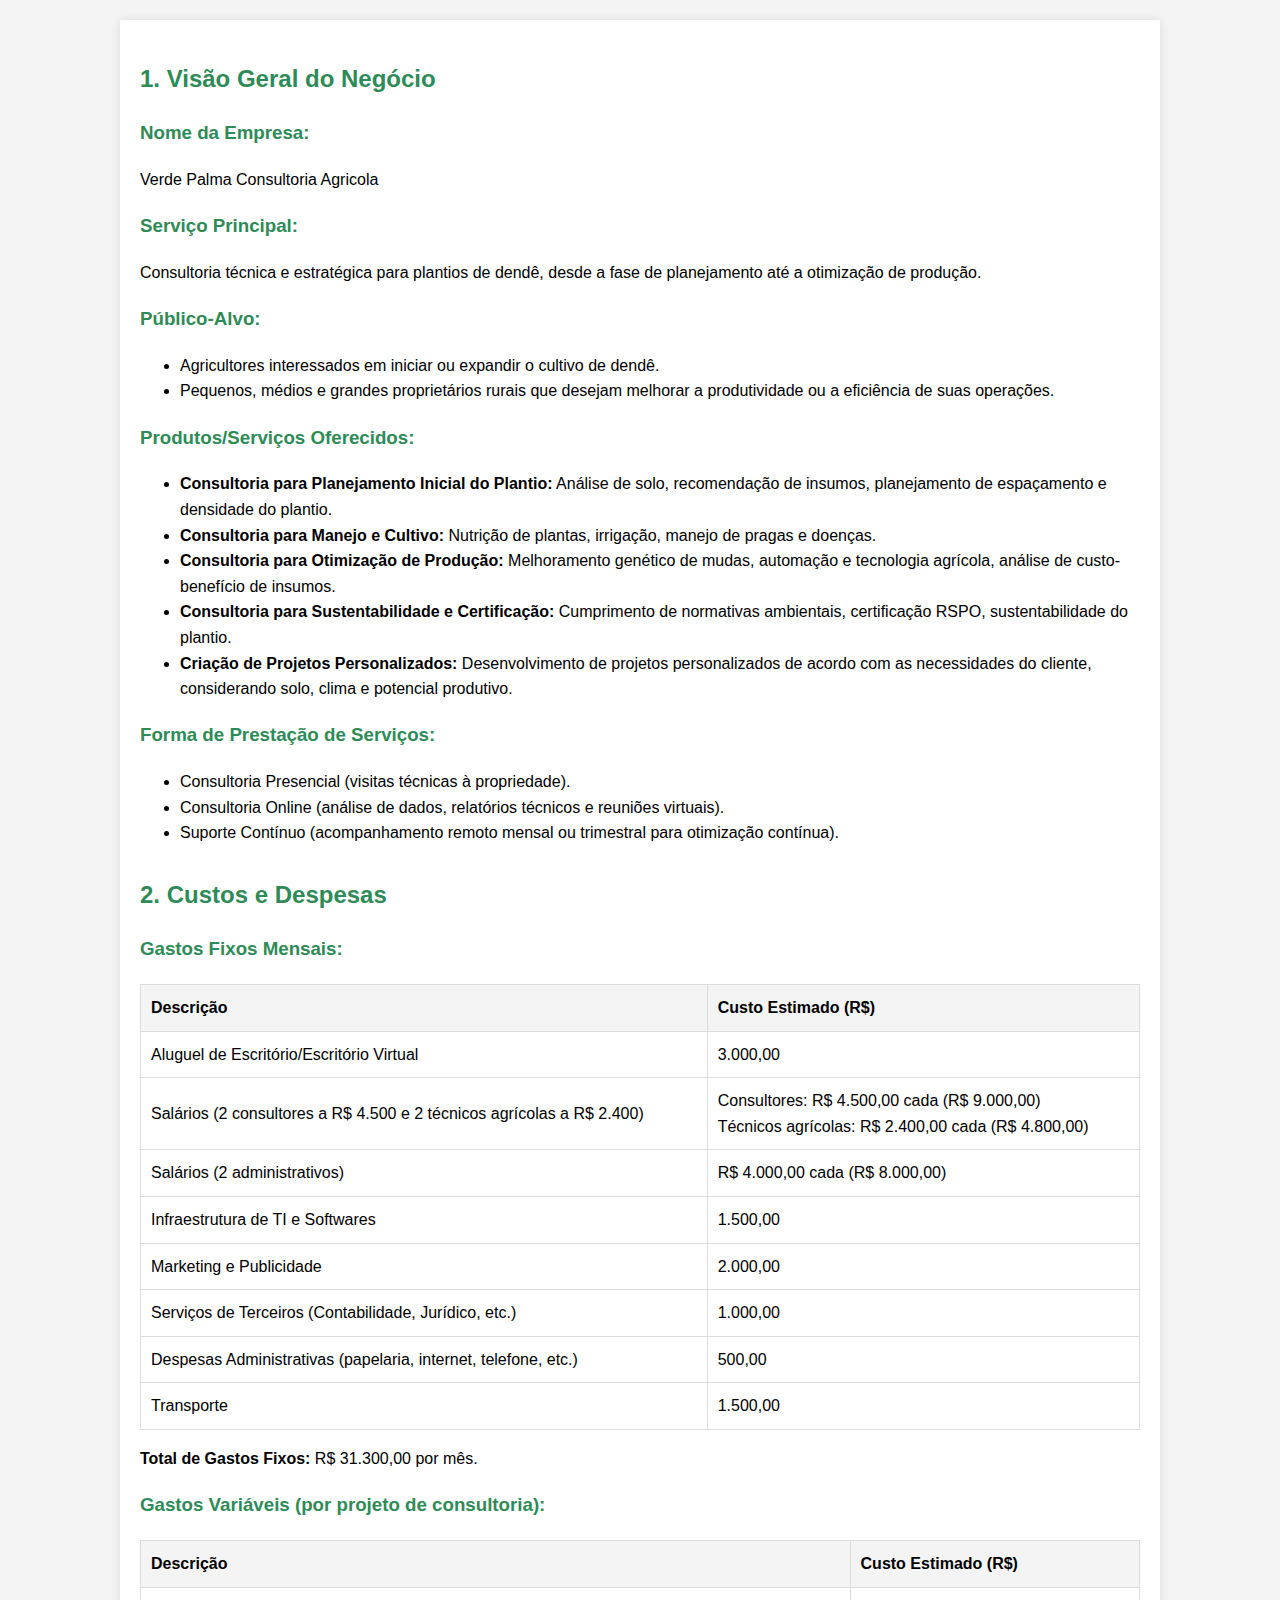
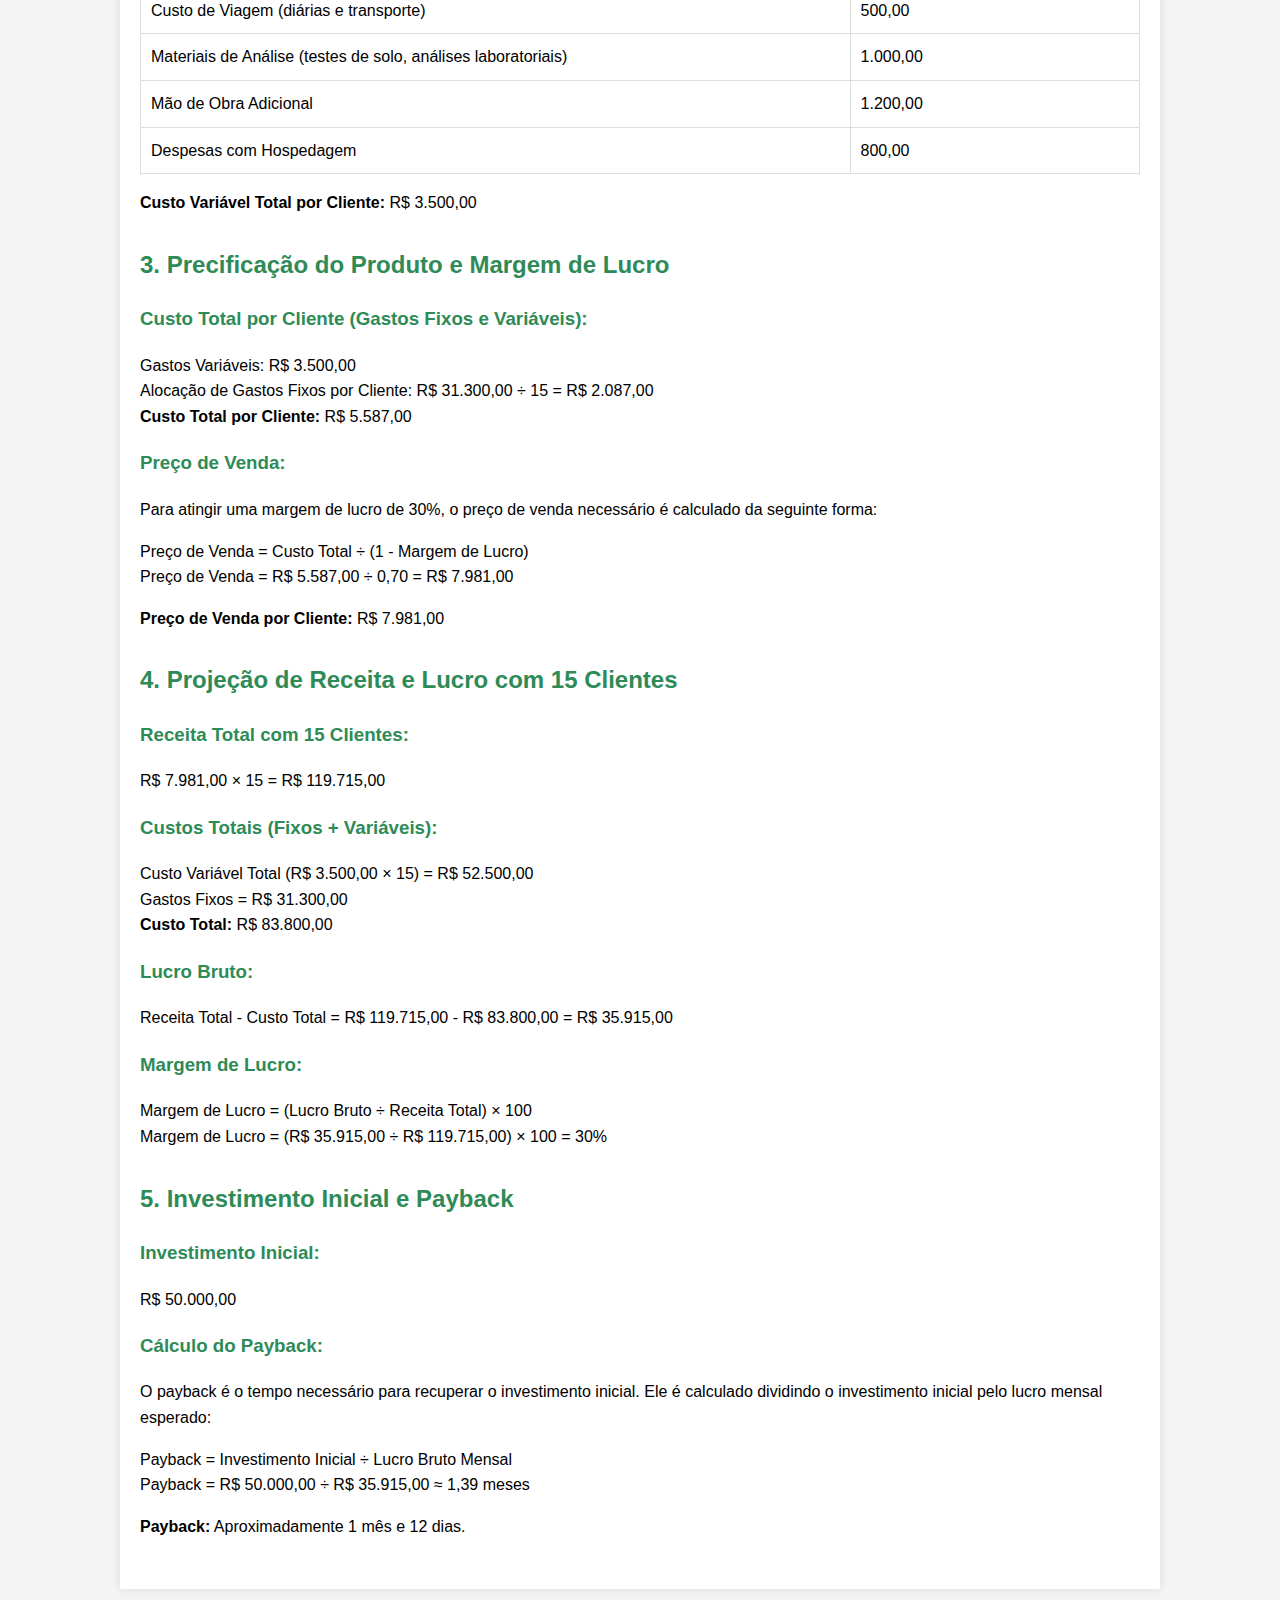
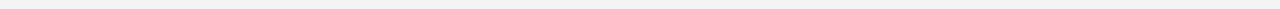
<file: sei la.html>
<!DOCTYPE html>
<html lang="pt-BR">
<head>
    <meta charset="UTF-8">
    <meta name="viewport" content="width=device-width, initial-scale=1.0">
    <title>Consultoria AgroDendê</title>
    <style>
        body {
            font-family: Arial, sans-serif;
            margin: 20px;
            line-height: 1.6;
            background-color: #f4f4f4;
        }
        h1, h2, h3 {
            color: #2e8b57;
        }
        .container {
            max-width: 1000px;
            margin: 0 auto;
            background-color: white;
            padding: 20px;
            box-shadow: 0 0 10px rgba(0, 0, 0, 0.1);
        }
        .section {
            margin-bottom: 30px;
        }
        table {
            width: 100%;
            border-collapse: collapse;
            margin-top: 20px;
        }
        table, th, td {
            border: 1px solid #ddd;
        }
        th, td {
            padding: 10px;
            text-align: left;
        }
        th {
            background-color: #f4f4f4;
        }
        .footer {
            text-align: center;
            margin-top: 20px;
            font-size: 14px;
            color: #555;
        }
    </style>
</head>
<body>
    <div class="container">
        <div class="section">
            <h2>1. Visão Geral do Negócio</h2>
            <h3>Nome da Empresa:</h3>
            <p>Verde Palma Consultoria Agricola </p>

            <h3>Serviço Principal:</h3>
            <p>Consultoria técnica e estratégica para plantios de dendê, desde a fase de planejamento até a otimização de produção.</p>

            <h3>Público-Alvo:</h3>
            <ul>
                <li>Agricultores interessados em iniciar ou expandir o cultivo de dendê.</li>
                <li>Pequenos, médios e grandes proprietários rurais que desejam melhorar a produtividade ou a eficiência de suas operações.</li>
            </ul>

            <h3>Produtos/Serviços Oferecidos:</h3>
            <ul>
                <li><strong>Consultoria para Planejamento Inicial do Plantio:</strong> Análise de solo, recomendação de insumos, planejamento de espaçamento e densidade do plantio.</li>
                <li><strong>Consultoria para Manejo e Cultivo:</strong> Nutrição de plantas, irrigação, manejo de pragas e doenças.</li>
                <li><strong>Consultoria para Otimização de Produção:</strong> Melhoramento genético de mudas, automação e tecnologia agrícola, análise de custo-benefício de insumos.</li>
                <li><strong>Consultoria para Sustentabilidade e Certificação:</strong> Cumprimento de normativas ambientais, certificação RSPO, sustentabilidade do plantio.</li>
                <li><strong>Criação de Projetos Personalizados:</strong> Desenvolvimento de projetos personalizados de acordo com as necessidades do cliente, considerando solo, clima e potencial produtivo.</li>
            </ul>

            <h3>Forma de Prestação de Serviços:</h3>
            <ul>
                <li>Consultoria Presencial (visitas técnicas à propriedade).</li>
                <li>Consultoria Online (análise de dados, relatórios técnicos e reuniões virtuais).</li>
                <li>Suporte Contínuo (acompanhamento remoto mensal ou trimestral para otimização contínua).</li>
            </ul>
        </div>

        <div class="section">
            <h2>2. Custos e Despesas</h2>

            <h3>Gastos Fixos Mensais:</h3>
            <table>
                <tr>
                    <th>Descrição</th>
                    <th>Custo Estimado (R$)</th>
                </tr>
                <tr>
                    <td>Aluguel de Escritório/Escritório Virtual</td>
                    <td>3.000,00</td>
                </tr>
                <tr>
                    <td>Salários (2 consultores a R$ 4.500 e 2 técnicos agrícolas a R$ 2.400)</td>
                    <td>
                        Consultores: R$ 4.500,00 cada (R$ 9.000,00)<br>
                        Técnicos agrícolas: R$ 2.400,00 cada (R$ 4.800,00)
                    </td>
                </tr>
                <tr>
                    <td>Salários (2 administrativos)</td>
                    <td>R$ 4.000,00 cada (R$ 8.000,00)</td>
                </tr>
                <tr>
                    <td>Infraestrutura de TI e Softwares</td>
                    <td>1.500,00</td>
                </tr>
                <tr>
                    <td>Marketing e Publicidade</td>
                    <td>2.000,00</td>
                </tr>
                <tr>
                    <td>Serviços de Terceiros (Contabilidade, Jurídico, etc.)</td>
                    <td>1.000,00</td>
                </tr>
                <tr>
                    <td>Despesas Administrativas (papelaria, internet, telefone, etc.)</td>
                    <td>500,00</td>
                </tr>
                <tr>
                    <td>Transporte</td>
                    <td>1.500,00</td>
                </tr>
            </table>

            <p><strong>Total de Gastos Fixos:</strong> R$ 31.300,00 por mês.</p>

            <h3>Gastos Variáveis (por projeto de consultoria):</h3>
            <table>
                <tr>
                    <th>Descrição</th>
                    <th>Custo Estimado (R$)</th>
                </tr>
                <tr>
                    <td>Custo de Viagem (diárias e transporte)</td>
                    <td>500,00</td>
                </tr>
                <tr>
                    <td>Materiais de Análise (testes de solo, análises laboratoriais)</td>
                    <td>1.000,00</td>
                </tr>
                <tr>
                    <td>Mão de Obra Adicional</td>
                    <td>1.200,00</td>
                </tr>
                <tr>
                    <td>Despesas com Hospedagem</td>
                    <td>800,00</td>
                </tr>
            </table>

            <p><strong>Custo Variável Total por Cliente:</strong> R$ 3.500,00</p>
        </div>

        <div class="section">
            <h2>3. Precificação do Produto e Margem de Lucro</h2>

            <h3>Custo Total por Cliente (Gastos Fixos e Variáveis):</h3>
            <p>
                Gastos Variáveis: R$ 3.500,00<br>
                Alocação de Gastos Fixos por Cliente: R$ 31.300,00 ÷ 15 = R$ 2.087,00<br>
                <strong>Custo Total por Cliente:</strong> R$ 5.587,00
            </p>

            <h3>Preço de Venda:</h3>
            <p>
                Para atingir uma margem de lucro de 30%, o preço de venda necessário é calculado da seguinte forma:
            </p>
            <p>
                Preço de Venda = Custo Total ÷ (1 - Margem de Lucro)<br>
                Preço de Venda = R$ 5.587,00 ÷ 0,70 = R$ 7.981,00
            </p>
            <p><strong>Preço de Venda por Cliente:</strong> R$ 7.981,00</p>
        </div>

        <div class="section">
            <h2>4. Projeção de Receita e Lucro com 15 Clientes</h2>

            <h3>Receita Total com 15 Clientes:</h3>
            <p>R$ 7.981,00 × 15 = R$ 119.715,00</p>

            <h3>Custos Totais (Fixos + Variáveis):</h3>
            <p>
                Custo Variável Total (R$ 3.500,00 × 15) = R$ 52.500,00<br>
                Gastos Fixos = R$ 31.300,00<br>
                <strong>Custo Total:</strong> R$ 83.800,00
            </p>

            <h3>Lucro Bruto:</h3>
            <p>Receita Total - Custo Total = R$ 119.715,00 - R$ 83.800,00 = R$ 35.915,00</p>

            <h3>Margem de Lucro:</h3>
            <p>
                Margem de Lucro = (Lucro Bruto ÷ Receita Total) × 100<br>
                Margem de Lucro = (R$ 35.915,00 ÷ R$ 119.715,00) × 100 = 30%
            </p>
        </div>

        <div class="section">
            <h2>5. Investimento Inicial e Payback</h2>
            <h3>Investimento Inicial:</h3>
            <p>R$ 50.000,00</p>

            <h3>Cálculo do Payback:</h3>
            <p>
                O payback é o tempo necessário para recuperar o investimento inicial. Ele é calculado dividindo o investimento inicial pelo lucro mensal esperado:
            </p>
            <p>
                Payback = Investimento Inicial ÷ Lucro Bruto Mensal<br>
                Payback = R$ 50.000,00 ÷ R$ 35.915,00 ≈ 1,39 meses
            </p>
            <p><strong>Payback:</strong> Aproximadamente 1 mês e 12 dias.</p>
        </div>

        <div class="footer">
            
        </div>
    </div>
</body>
</html>
</file>
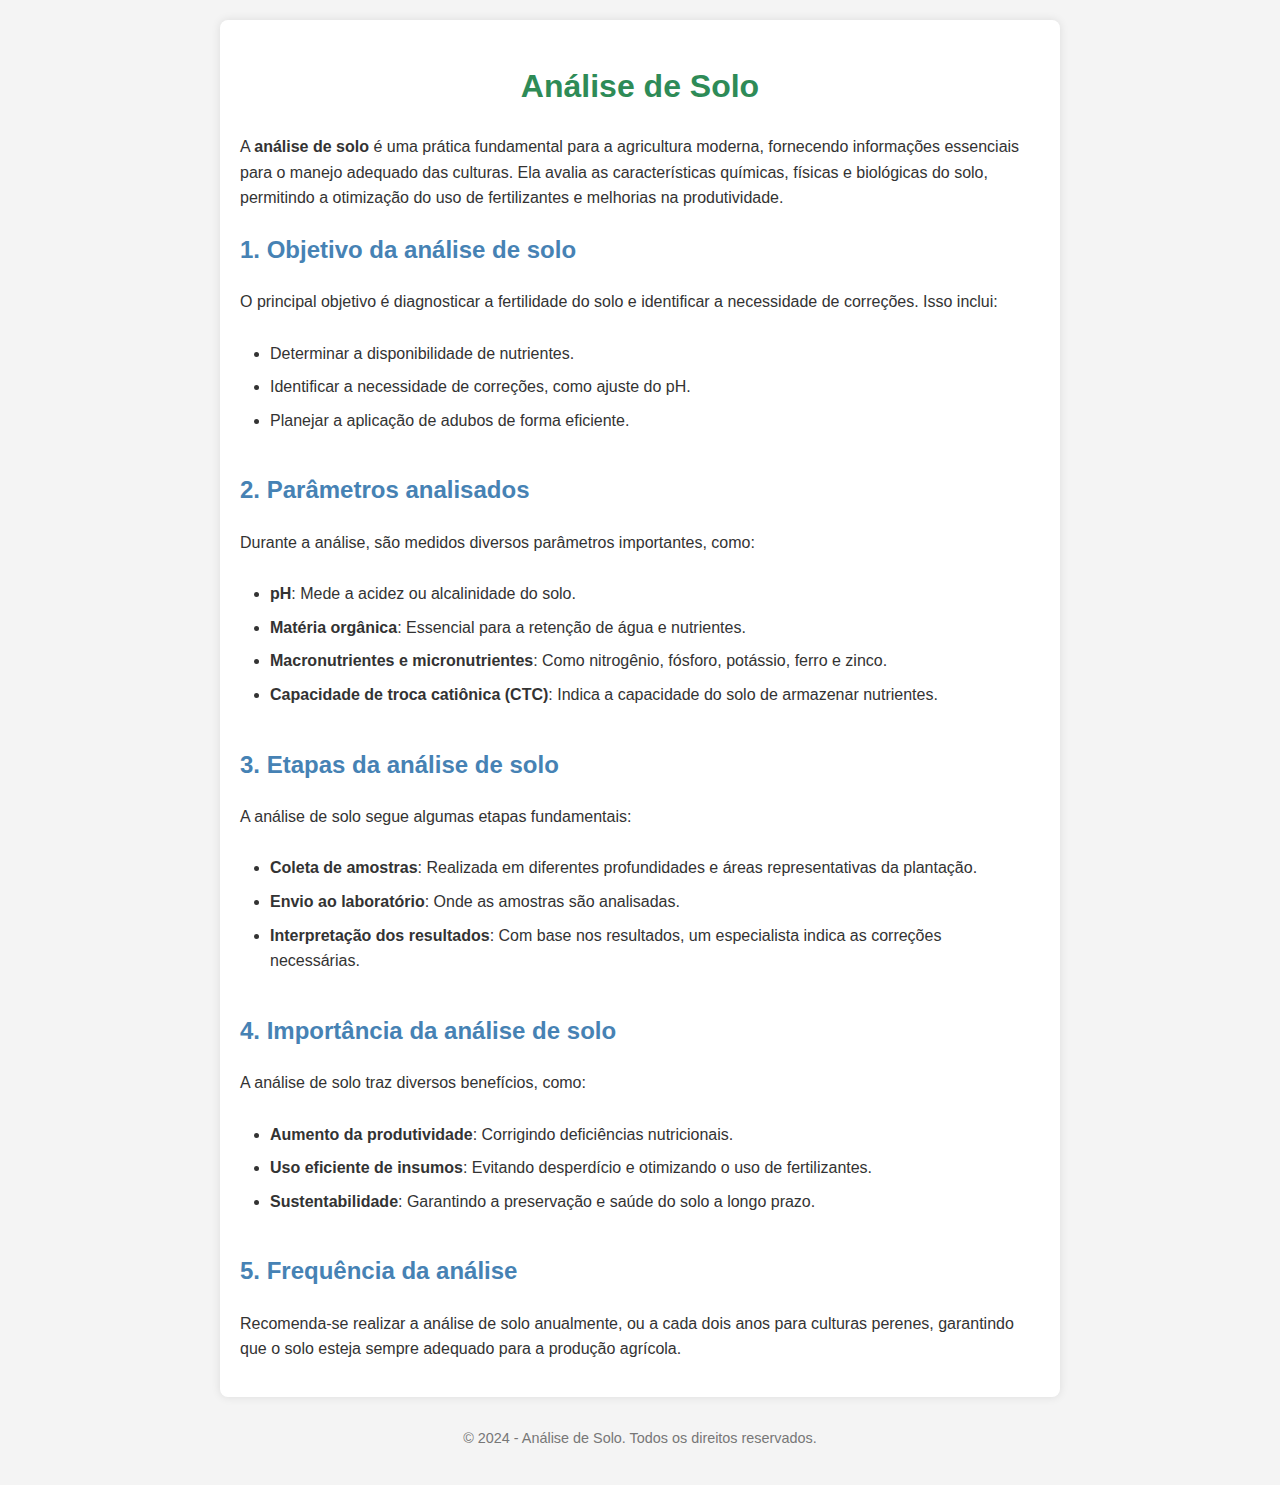
<file: pages/analise.html>
<!DOCTYPE html>
<html lang="pt-BR">
<head>
    <meta charset="UTF-8">
    <meta name="viewport" content="width=device-width, initial-scale=1.0">
    <title>Análise de Solo</title>
    <style>
        body {
            font-family: Arial, sans-serif;
            line-height: 1.6;
            margin: 0;
            padding: 20px;
            background-color: #f4f4f4;
            color: #333;
        }

        h1 {
            color: #2E8B57;
            text-align: center;
        }

        h2 {
            color: #4682B4;
        }

        p {
            margin-bottom: 15px;
        }

        ul {
            margin-left: 20px;
            padding: 10px;
        }

        ul li {
            margin-bottom: 8px;
        }

        .container {
            max-width: 800px;
            margin: 0 auto;
            background: #fff;
            padding: 20px;
            border-radius: 8px;
            box-shadow: 0 0 10px rgba(0, 0, 0, 0.1);
        }

        footer {
            text-align: center;
            margin-top: 30px;
            font-size: 0.9em;
            color: #777;
        }
    </style>
</head>
<body>

    <div class="container">
        <h1>Análise de Solo</h1>

        <p>A <strong>análise de solo</strong> é uma prática fundamental para a agricultura moderna, fornecendo informações essenciais para o manejo adequado das culturas. Ela avalia as características químicas, físicas e biológicas do solo, permitindo a otimização do uso de fertilizantes e melhorias na produtividade.</p>

        <h2>1. Objetivo da análise de solo</h2>
        <p>O principal objetivo é diagnosticar a fertilidade do solo e identificar a necessidade de correções. Isso inclui:</p>
        <ul>
            <li>Determinar a disponibilidade de nutrientes.</li>
            <li>Identificar a necessidade de correções, como ajuste do pH.</li>
            <li>Planejar a aplicação de adubos de forma eficiente.</li>
        </ul>

        <h2>2. Parâmetros analisados</h2>
        <p>Durante a análise, são medidos diversos parâmetros importantes, como:</p>
        <ul>
            <li><strong>pH</strong>: Mede a acidez ou alcalinidade do solo.</li>
            <li><strong>Matéria orgânica</strong>: Essencial para a retenção de água e nutrientes.</li>
            <li><strong>Macronutrientes e micronutrientes</strong>: Como nitrogênio, fósforo, potássio, ferro e zinco.</li>
            <li><strong>Capacidade de troca catiônica (CTC)</strong>: Indica a capacidade do solo de armazenar nutrientes.</li>
        </ul>

        <h2>3. Etapas da análise de solo</h2>
        <p>A análise de solo segue algumas etapas fundamentais:</p>
        <ul>
            <li><strong>Coleta de amostras</strong>: Realizada em diferentes profundidades e áreas representativas da plantação.</li>
            <li><strong>Envio ao laboratório</strong>: Onde as amostras são analisadas.</li>
            <li><strong>Interpretação dos resultados</strong>: Com base nos resultados, um especialista indica as correções necessárias.</li>
        </ul>

        <h2>4. Importância da análise de solo</h2>
        <p>A análise de solo traz diversos benefícios, como:</p>
        <ul>
            <li><strong>Aumento da produtividade</strong>: Corrigindo deficiências nutricionais.</li>
            <li><strong>Uso eficiente de insumos</strong>: Evitando desperdício e otimizando o uso de fertilizantes.</li>
            <li><strong>Sustentabilidade</strong>: Garantindo a preservação e saúde do solo a longo prazo.</li>
        </ul>

        <h2>5. Frequência da análise</h2>
        <p>Recomenda-se realizar a análise de solo anualmente, ou a cada dois anos para culturas perenes, garantindo que o solo esteja sempre adequado para a produção agrícola.</p>
    </div>

    <footer>
        <p>&copy; 2024 - Análise de Solo. Todos os direitos reservados.</p>
    </footer>

</body>
</html>
</file>
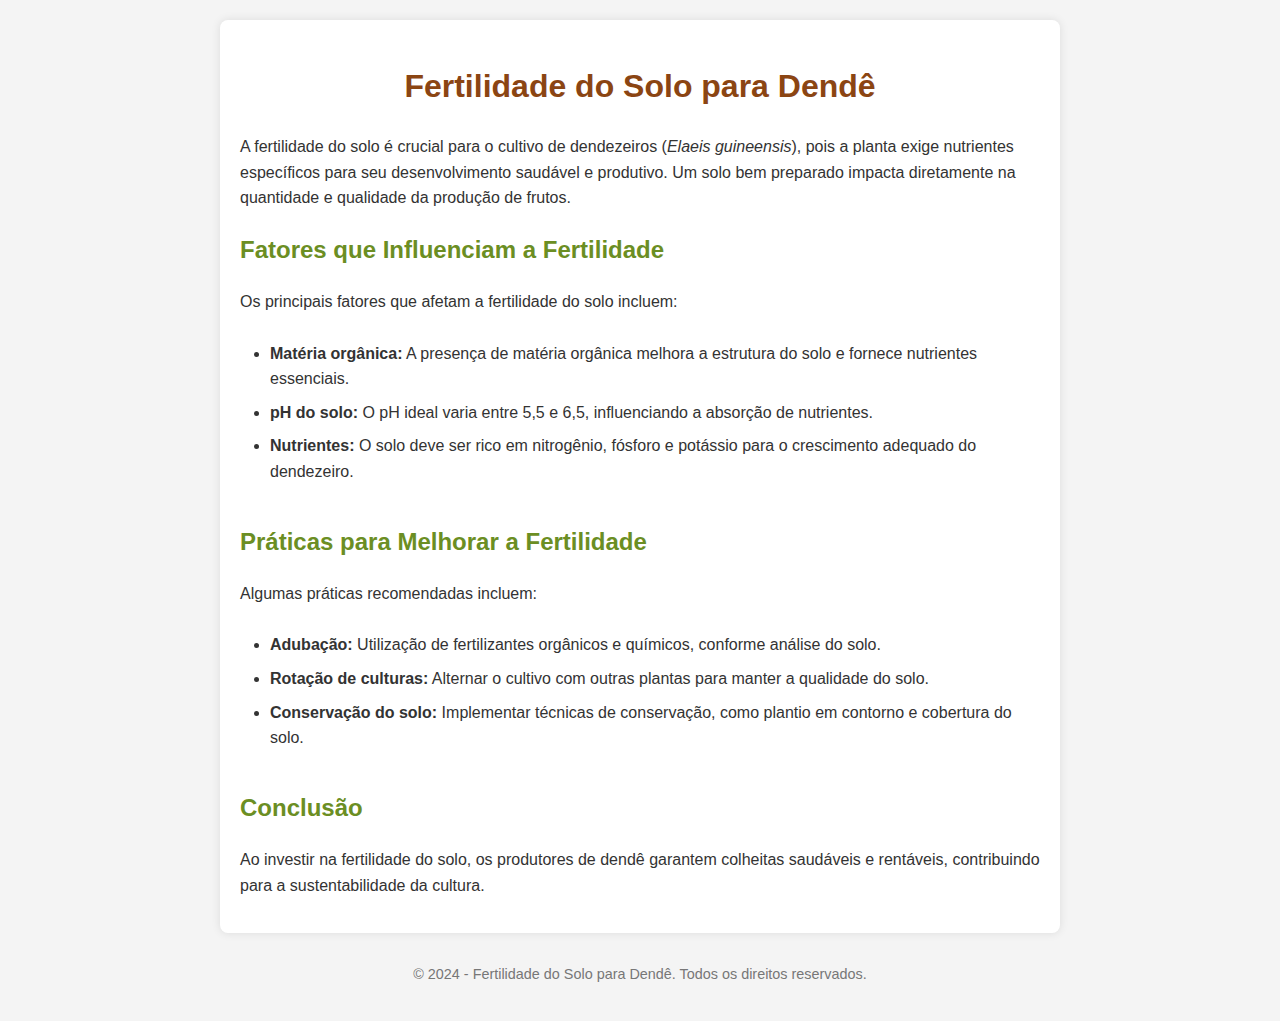
<file: pages/fertilidade.html>
<!DOCTYPE html>
<html lang="pt-BR">
<head>
    <meta charset="UTF-8">
    <meta name="viewport" content="width=device-width, initial-scale=1.0">
    <title>Fertilidade do Solo para Dendê</title>
    <style>
        body {
            font-family: Arial, sans-serif;
            line-height: 1.6;
            margin: 0;
            padding: 20px;
            background-color: #f4f4f4;
            color: #333;
        }
        h1 {
            color: #8B4513;
            text-align: center;
        }
        h2 {
            color: #6B8E23;
        }
        p {
            margin-bottom: 15px;
        }
        ul {
            margin-left: 20px;
            padding: 10px;
        }
        ul li {
            margin-bottom: 8px;
        }
        .container {
            max-width: 800px;
            margin: 0 auto;
            background: #fff;
            padding: 20px;
            border-radius: 8px;
            box-shadow: 0 0 10px rgba(0, 0, 0, 0.1);
        }
        footer {
            text-align: center;
            margin-top: 30px;
            font-size: 0.9em;
            color: #777;
        }
    </style>
</head>
<body>

    <div class="container">
        <h1>Fertilidade do Solo para Dendê</h1>

        <p>A fertilidade do solo é crucial para o cultivo de dendezeiros (<i>Elaeis guineensis</i>), pois a planta exige nutrientes específicos para seu desenvolvimento saudável e produtivo. Um solo bem preparado impacta diretamente na quantidade e qualidade da produção de frutos.</p>

        <h2>Fatores que Influenciam a Fertilidade</h2>
        <p>Os principais fatores que afetam a fertilidade do solo incluem:</p>
        <ul>
            <li><strong>Matéria orgânica:</strong> A presença de matéria orgânica melhora a estrutura do solo e fornece nutrientes essenciais.</li>
            <li><strong>pH do solo:</strong> O pH ideal varia entre 5,5 e 6,5, influenciando a absorção de nutrientes.</li>
            <li><strong>Nutrientes:</strong> O solo deve ser rico em nitrogênio, fósforo e potássio para o crescimento adequado do dendezeiro.</li>
        </ul>

        <h2>Práticas para Melhorar a Fertilidade</h2>
        <p>Algumas práticas recomendadas incluem:</p>
        <ul>
            <li><strong>Adubação:</strong> Utilização de fertilizantes orgânicos e químicos, conforme análise do solo.</li>
            <li><strong>Rotação de culturas:</strong> Alternar o cultivo com outras plantas para manter a qualidade do solo.</li>
            <li><strong>Conservação do solo:</strong> Implementar técnicas de conservação, como plantio em contorno e cobertura do solo.</li>
        </ul>

        <h2>Conclusão</h2>
        <p>Ao investir na fertilidade do solo, os produtores de dendê garantem colheitas saudáveis e rentáveis, contribuindo para a sustentabilidade da cultura.</p>
    </div>

    <footer>
        <p>&copy; 2024 - Fertilidade do Solo para Dendê. Todos os direitos reservados.</p>
    </footer>

</body>
</html>
</file>
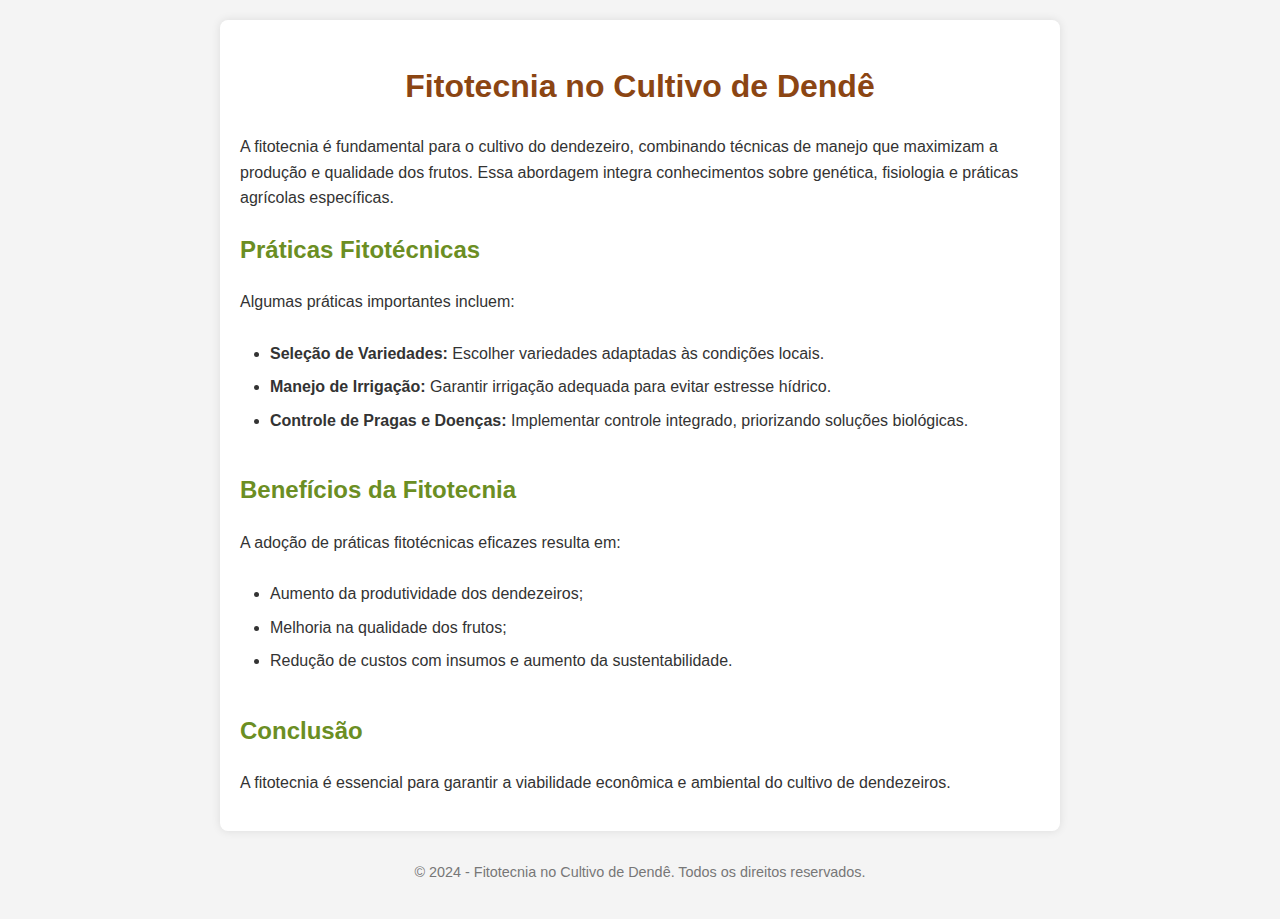
<file: pages/fitotecnia.html>
<!DOCTYPE html>
<html lang="pt-BR">
<head>
    <meta charset="UTF-8">
    <meta name="viewport" content="width=device-width, initial-scale=1.0">
    <title>Fitotecnia no Cultivo de Dendê</title>
    <style>
        body {
            font-family: Arial, sans-serif;
            line-height: 1.6;
            margin: 0;
            padding: 20px;
            background-color: #f4f4f4;
            color: #333;
        }
        h1 {
            color: #8B4513;
            text-align: center;
        }
        h2 {
            color: #6B8E23;
        }
        p {
            margin-bottom: 15px;
        }
        ul {
            margin-left: 20px;
            padding: 10px;
        }
        ul li {
            margin-bottom: 8px;
        }
        .container {
            max-width: 800px;
            margin: 0 auto;
            background: #fff;
            padding: 20px;
            border-radius: 8px;
            box-shadow: 0 0 10px rgba(0, 0, 0, 0.1);
        }
        footer {
            text-align: center;
            margin-top: 30px;
            font-size: 0.9em;
            color: #777;
        }
    </style>
</head>
<body>

    <div class="container">
        <h1>Fitotecnia no Cultivo de Dendê</h1>

        <p>A fitotecnia é fundamental para o cultivo do dendezeiro, combinando técnicas de manejo que maximizam a produção e qualidade dos frutos. Essa abordagem integra conhecimentos sobre genética, fisiologia e práticas agrícolas específicas.</p>

        <h2>Práticas Fitotécnicas</h2>
        <p>Algumas práticas importantes incluem:</p>
        <ul>
            <li><strong>Seleção de Variedades:</strong> Escolher variedades adaptadas às condições locais.</li>
            <li><strong>Manejo de Irrigação:</strong> Garantir irrigação adequada para evitar estresse hídrico.</li>
            <li><strong>Controle de Pragas e Doenças:</strong> Implementar controle integrado, priorizando soluções biológicas.</li>
        </ul>

        <h2>Benefícios da Fitotecnia</h2>
        <p>A adoção de práticas fitotécnicas eficazes resulta em:</p>
        <ul>
            <li>Aumento da produtividade dos dendezeiros;</li>
            <li>Melhoria na qualidade dos frutos;</li>
            <li>Redução de custos com insumos e aumento da sustentabilidade.</li>
        </ul>

        <h2>Conclusão</h2>
        <p>A fitotecnia é essencial para garantir a viabilidade econômica e ambiental do cultivo de dendezeiros.</p>
    </div>

    <footer>
        <p>&copy; 2024 - Fitotecnia no Cultivo de Dendê. Todos os direitos reservados.</p>
    </footer>

</body>
</html>
</file>
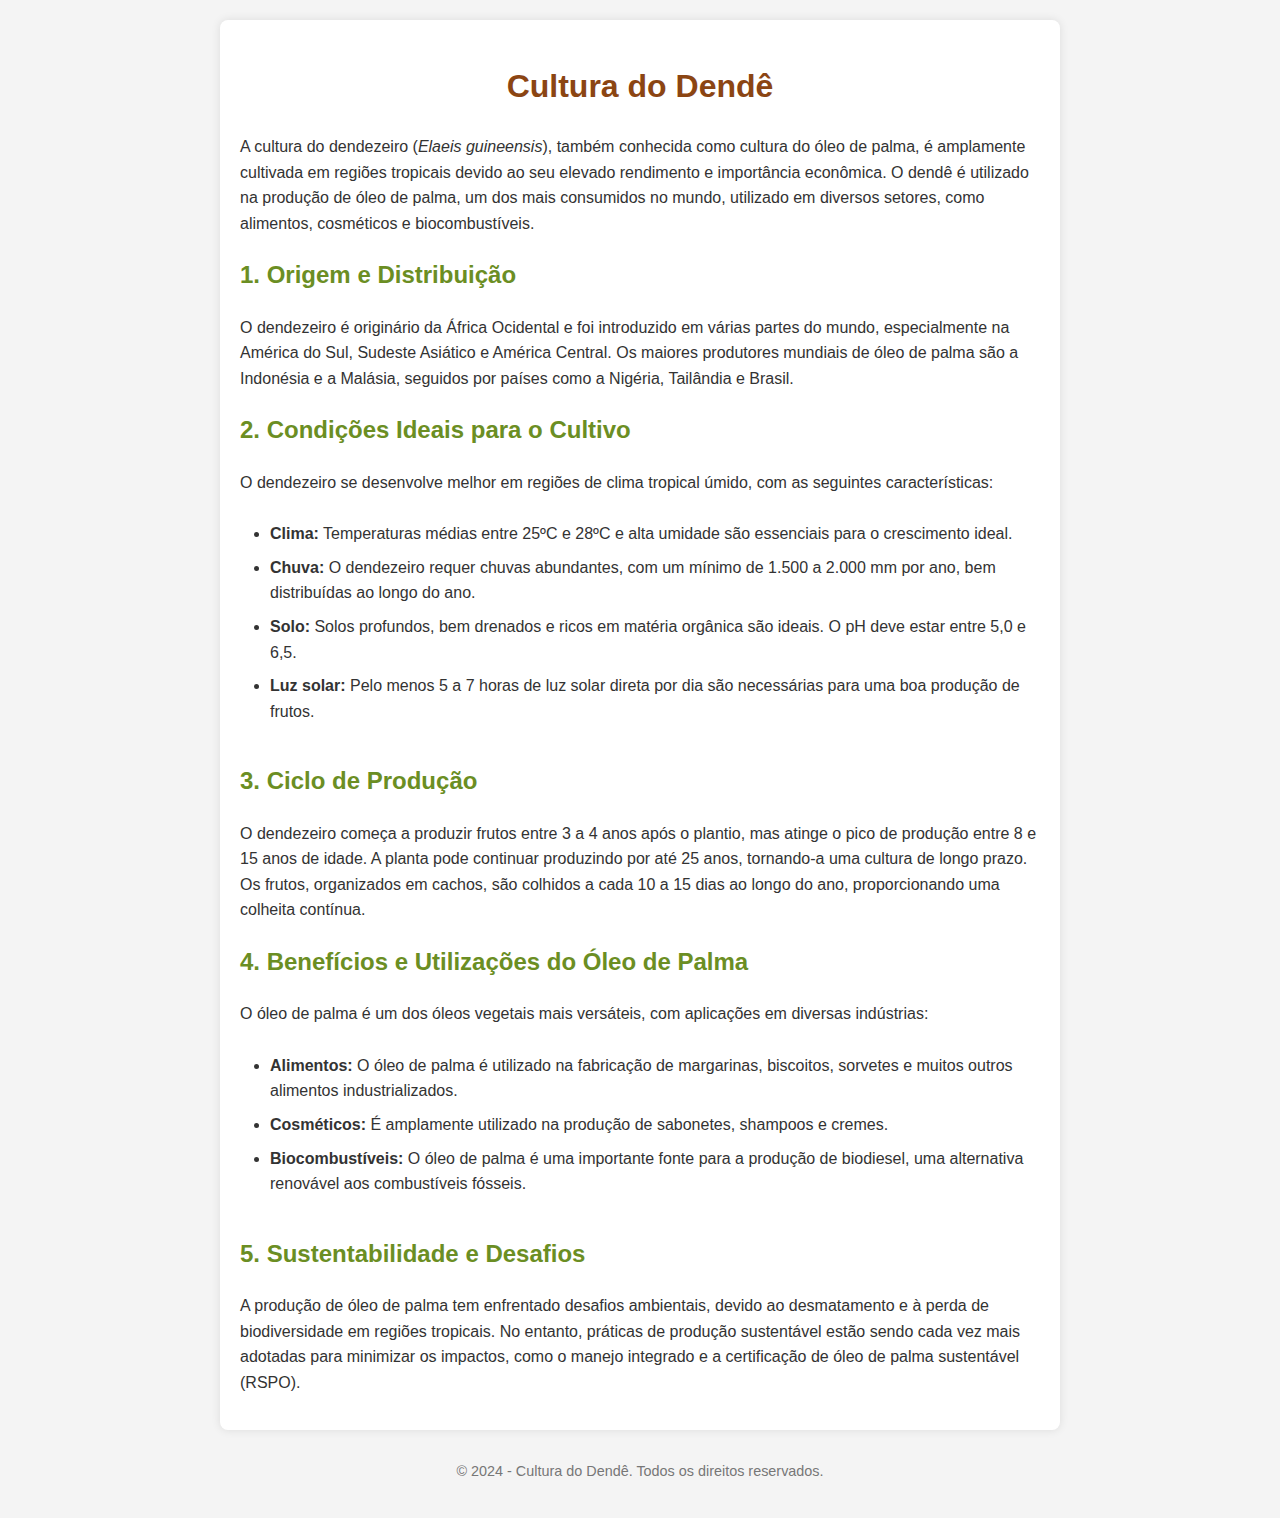
<file: pages/importancia.html>
<!DOCTYPE html>
<html lang="pt-BR">
<head>
    <meta charset="UTF-8">
    <meta name="viewport" content="width=device-width, initial-scale=1.0">
    <title>Cultura do Dendê</title>
    <style>
        body {
            font-family: Arial, sans-serif;
            line-height: 1.6;
            margin: 0;
            padding: 20px;
            background-color: #f4f4f4;
            color: #333;
        }

        h1 {
            color: #8B4513;
            text-align: center;
        }

        h2 {
            color: #6B8E23;
        }

        p {
            margin-bottom: 15px;
        }

        ul {
            margin-left: 20px;
            padding: 10px;
        }

        ul li {
            margin-bottom: 8px;
        }

        .container {
            max-width: 800px;
            margin: 0 auto;
            background: #fff;
            padding: 20px;
            border-radius: 8px;
            box-shadow: 0 0 10px rgba(0, 0, 0, 0.1);
        }

        footer {
            text-align: center;
            margin-top: 30px;
            font-size: 0.9em;
            color: #777;
        }
    </style>
</head>
<body>

    <div class="container">
        <h1>Cultura do Dendê</h1>

        <p>A cultura do dendezeiro (<i>Elaeis guineensis</i>), também conhecida como cultura do óleo de palma, é amplamente cultivada em regiões tropicais devido ao seu elevado rendimento e importância econômica. O dendê é utilizado na produção de óleo de palma, um dos mais consumidos no mundo, utilizado em diversos setores, como alimentos, cosméticos e biocombustíveis.</p>

        <h2>1. Origem e Distribuição</h2>
        <p>O dendezeiro é originário da África Ocidental e foi introduzido em várias partes do mundo, especialmente na América do Sul, Sudeste Asiático e América Central. Os maiores produtores mundiais de óleo de palma são a Indonésia e a Malásia, seguidos por países como a Nigéria, Tailândia e Brasil.</p>

        <h2>2. Condições Ideais para o Cultivo</h2>
        <p>O dendezeiro se desenvolve melhor em regiões de clima tropical úmido, com as seguintes características:</p>
        <ul>
            <li><strong>Clima:</strong> Temperaturas médias entre 25ºC e 28ºC e alta umidade são essenciais para o crescimento ideal.</li>
            <li><strong>Chuva:</strong> O dendezeiro requer chuvas abundantes, com um mínimo de 1.500 a 2.000 mm por ano, bem distribuídas ao longo do ano.</li>
            <li><strong>Solo:</strong> Solos profundos, bem drenados e ricos em matéria orgânica são ideais. O pH deve estar entre 5,0 e 6,5.</li>
            <li><strong>Luz solar:</strong> Pelo menos 5 a 7 horas de luz solar direta por dia são necessárias para uma boa produção de frutos.</li>
        </ul>

        <h2>3. Ciclo de Produção</h2>
        <p>O dendezeiro começa a produzir frutos entre 3 a 4 anos após o plantio, mas atinge o pico de produção entre 8 e 15 anos de idade. A planta pode continuar produzindo por até 25 anos, tornando-a uma cultura de longo prazo. Os frutos, organizados em cachos, são colhidos a cada 10 a 15 dias ao longo do ano, proporcionando uma colheita contínua.</p>

        <h2>4. Benefícios e Utilizações do Óleo de Palma</h2>
        <p>O óleo de palma é um dos óleos vegetais mais versáteis, com aplicações em diversas indústrias:</p>
        <ul>
            <li><strong>Alimentos:</strong> O óleo de palma é utilizado na fabricação de margarinas, biscoitos, sorvetes e muitos outros alimentos industrializados.</li>
            <li><strong>Cosméticos:</strong> É amplamente utilizado na produção de sabonetes, shampoos e cremes.</li>
            <li><strong>Biocombustíveis:</strong> O óleo de palma é uma importante fonte para a produção de biodiesel, uma alternativa renovável aos combustíveis fósseis.</li>
        </ul>

        <h2>5. Sustentabilidade e Desafios</h2>
        <p>A produção de óleo de palma tem enfrentado desafios ambientais, devido ao desmatamento e à perda de biodiversidade em regiões tropicais. No entanto, práticas de produção sustentável estão sendo cada vez mais adotadas para minimizar os impactos, como o manejo integrado e a certificação de óleo de palma sustentável (RSPO).</p>
    </div>

    <footer>
        <p>&copy; 2024 - Cultura do Dendê. Todos os direitos reservados.</p>
    </footer>

</body>
</html>
</file>
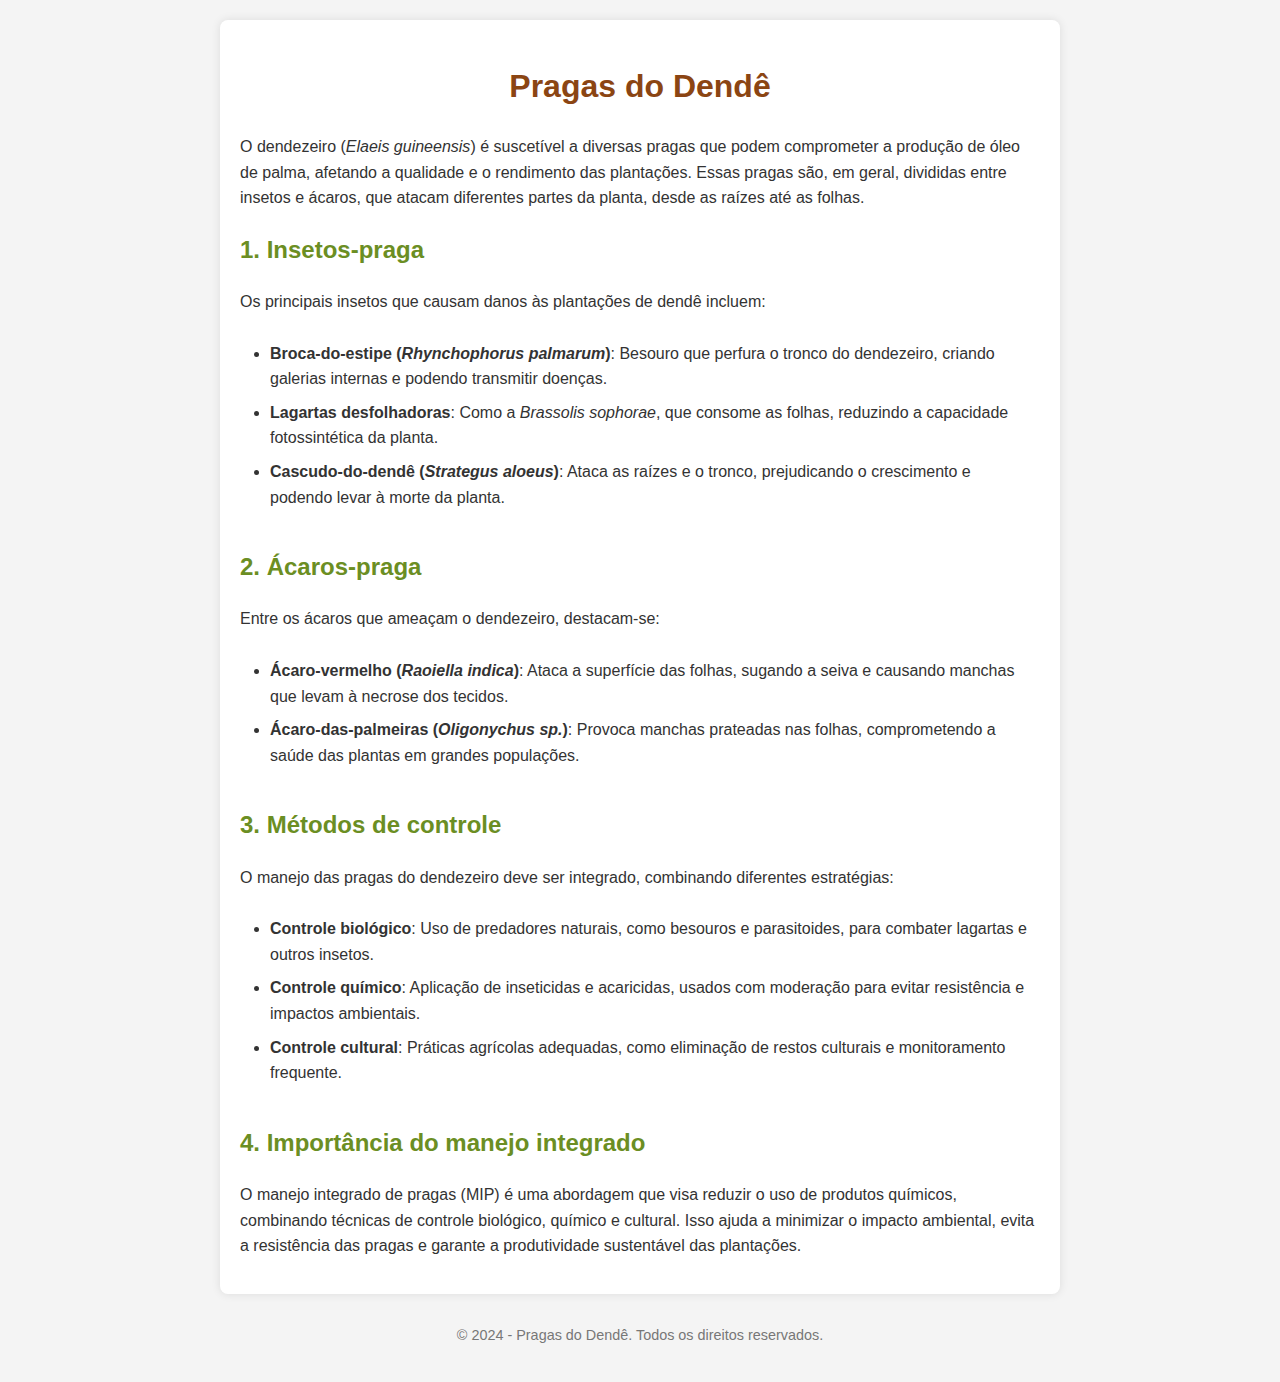
<file: pages/manejo.html>
<!DOCTYPE html>
<html lang="pt-BR">
<head>
    <meta charset="UTF-8">
    <meta name="viewport" content="width=device-width, initial-scale=1.0">
    <title>Pragas do Dendê</title>
    <style>
        body {
            font-family: Arial, sans-serif;
            line-height: 1.6;
            margin: 0;
            padding: 20px;
            background-color: #f4f4f4;
            color: #333;
        }

        h1 {
            color: #8B4513;
            text-align: center;
        }

        h2 {
            color: #6B8E23;
        }

        p {
            margin-bottom: 15px;
        }

        ul {
            margin-left: 20px;
            padding: 10px;
        }

        ul li {
            margin-bottom: 8px;
        }

        .container {
            max-width: 800px;
            margin: 0 auto;
            background: #fff;
            padding: 20px;
            border-radius: 8px;
            box-shadow: 0 0 10px rgba(0, 0, 0, 0.1);
        }

        footer {
            text-align: center;
            margin-top: 30px;
            font-size: 0.9em;
            color: #777;
        }
    </style>
</head>
<body>

    <div class="container">
        <h1>Pragas do Dendê</h1>

        <p>O dendezeiro (<i>Elaeis guineensis</i>) é suscetível a diversas pragas que podem comprometer a produção de óleo de palma, afetando a qualidade e o rendimento das plantações. Essas pragas são, em geral, divididas entre insetos e ácaros, que atacam diferentes partes da planta, desde as raízes até as folhas.</p>

        <h2>1. Insetos-praga</h2>
        <p>Os principais insetos que causam danos às plantações de dendê incluem:</p>
        <ul>
            <li><strong>Broca-do-estipe (<i>Rhynchophorus palmarum</i>)</strong>: Besouro que perfura o tronco do dendezeiro, criando galerias internas e podendo transmitir doenças.</li>
            <li><strong>Lagartas desfolhadoras</strong>: Como a <i>Brassolis sophorae</i>, que consome as folhas, reduzindo a capacidade fotossintética da planta.</li>
            <li><strong>Cascudo-do-dendê (<i>Strategus aloeus</i>)</strong>: Ataca as raízes e o tronco, prejudicando o crescimento e podendo levar à morte da planta.</li>
        </ul>

        <h2>2. Ácaros-praga</h2>
        <p>Entre os ácaros que ameaçam o dendezeiro, destacam-se:</p>
        <ul>
            <li><strong>Ácaro-vermelho (<i>Raoiella indica</i>)</strong>: Ataca a superfície das folhas, sugando a seiva e causando manchas que levam à necrose dos tecidos.</li>
            <li><strong>Ácaro-das-palmeiras (<i>Oligonychus sp.</i>)</strong>: Provoca manchas prateadas nas folhas, comprometendo a saúde das plantas em grandes populações.</li>
        </ul>

        <h2>3. Métodos de controle</h2>
        <p>O manejo das pragas do dendezeiro deve ser integrado, combinando diferentes estratégias:</p>
        <ul>
            <li><strong>Controle biológico</strong>: Uso de predadores naturais, como besouros e parasitoides, para combater lagartas e outros insetos.</li>
            <li><strong>Controle químico</strong>: Aplicação de inseticidas e acaricidas, usados com moderação para evitar resistência e impactos ambientais.</li>
            <li><strong>Controle cultural</strong>: Práticas agrícolas adequadas, como eliminação de restos culturais e monitoramento frequente.</li>
        </ul>

        <h2>4. Importância do manejo integrado</h2>
        <p>O manejo integrado de pragas (MIP) é uma abordagem que visa reduzir o uso de produtos químicos, combinando técnicas de controle biológico, químico e cultural. Isso ajuda a minimizar o impacto ambiental, evita a resistência das pragas e garante a produtividade sustentável das plantações.</p>
    </div>

    <footer>
        <p>&copy; 2024 - Pragas do Dendê. Todos os direitos reservados.</p>
    </footer>

</body>
</html>
</file>
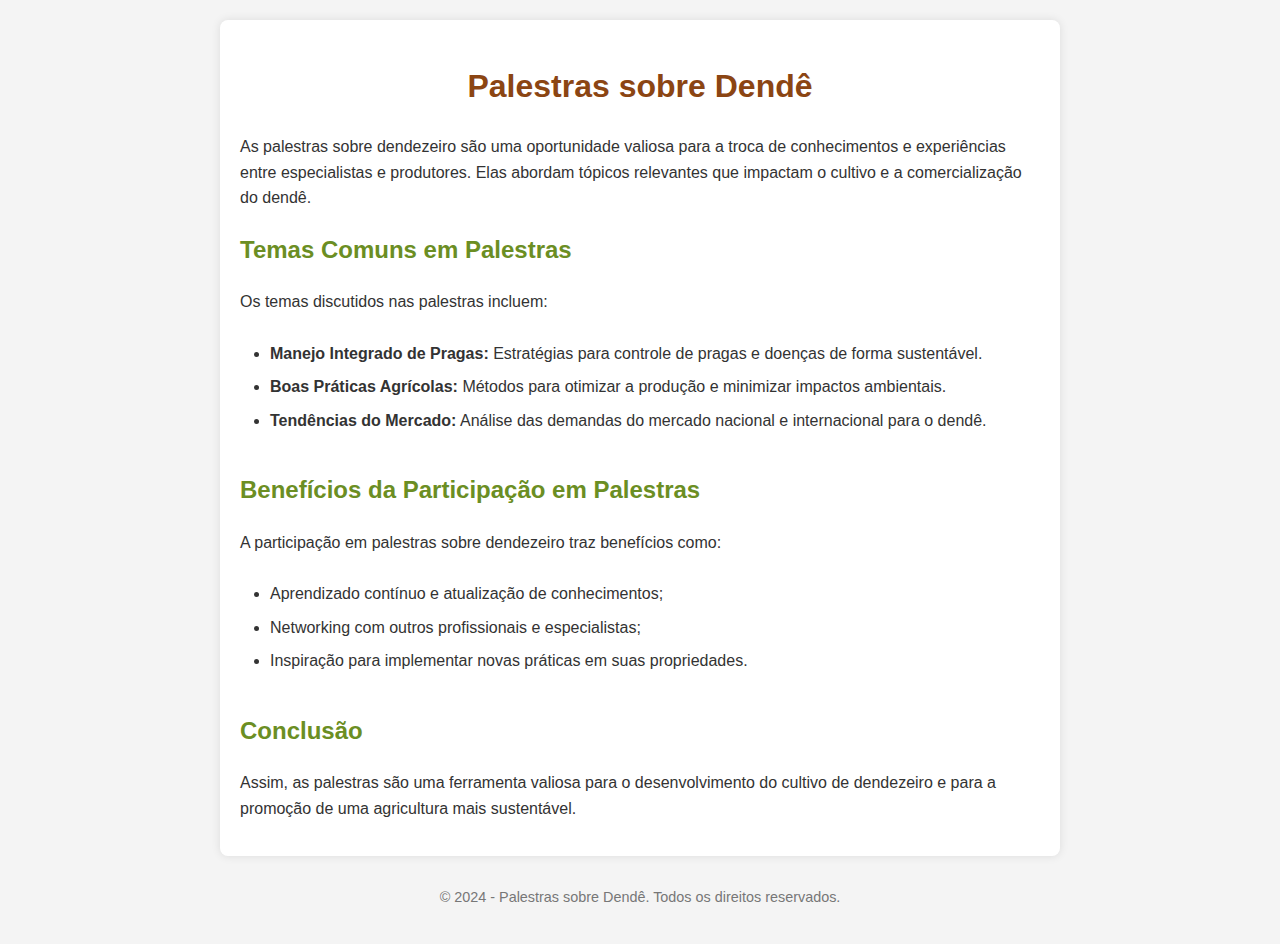
<file: pages/palestras.html>
<!DOCTYPE html>
<html lang="pt-BR">
<head>
    <meta charset="UTF-8">
    <meta name="viewport" content="width=device-width, initial-scale=1.0">
    <title>Palestras sobre Dendê</title>
    <style>
        body {
            font-family: Arial, sans-serif;
            line-height: 1.6;
            margin: 0;
            padding: 20px;
            background-color: #f4f4f4;
            color: #333;
        }
        h1 {
            color: #8B4513;
            text-align: center;
        }
        h2 {
            color: #6B8E23;
        }
        p {
            margin-bottom: 15px;
        }
        ul {
            margin-left: 20px;
            padding: 10px;
        }
        ul li {
            margin-bottom: 8px;
        }
        .container {
            max-width: 800px;
            margin: 0 auto;
            background: #fff;
            padding: 20px;
            border-radius: 8px;
            box-shadow: 0 0 10px rgba(0, 0, 0, 0.1);
        }
        footer {
            text-align: center;
            margin-top: 30px;
            font-size: 0.9em;
            color: #777;
        }
    </style>
</head>
<body>

    <div class="container">
        <h1>Palestras sobre Dendê</h1>

        <p>As palestras sobre dendezeiro são uma oportunidade valiosa para a troca de conhecimentos e experiências entre especialistas e produtores. Elas abordam tópicos relevantes que impactam o cultivo e a comercialização do dendê.</p>

        <h2>Temas Comuns em Palestras</h2>
        <p>Os temas discutidos nas palestras incluem:</p>
        <ul>
            <li><strong>Manejo Integrado de Pragas:</strong> Estratégias para controle de pragas e doenças de forma sustentável.</li>
            <li><strong>Boas Práticas Agrícolas:</strong> Métodos para otimizar a produção e minimizar impactos ambientais.</li>
            <li><strong>Tendências do Mercado:</strong> Análise das demandas do mercado nacional e internacional para o dendê.</li>
        </ul>

        <h2>Benefícios da Participação em Palestras</h2>
        <p>A participação em palestras sobre dendezeiro traz benefícios como:</p>
        <ul>
            <li>Aprendizado contínuo e atualização de conhecimentos;</li>
            <li>Networking com outros profissionais e especialistas;</li>
            <li>Inspiração para implementar novas práticas em suas propriedades.</li>
        </ul>

        <h2>Conclusão</h2>
        <p>Assim, as palestras são uma ferramenta valiosa para o desenvolvimento do cultivo de dendezeiro e para a promoção de uma agricultura mais sustentável.</p>
    </div>

    <footer>
        <p>&copy; 2024 - Palestras sobre Dendê. Todos os direitos reservados.</p>
    </footer>

</body>
</html>
</file>
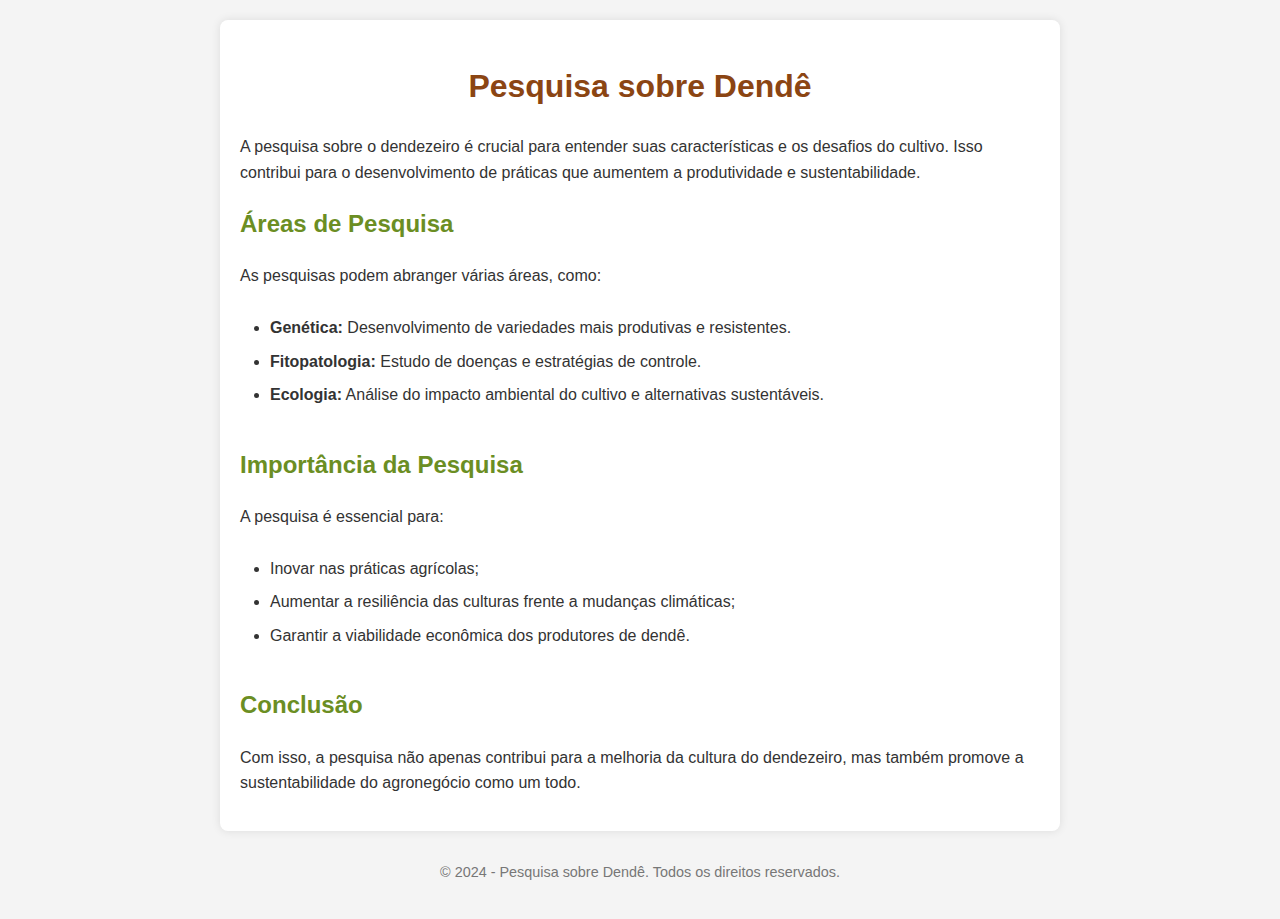
<file: pages/pesquisa.html>
<!DOCTYPE html>
<html lang="pt-BR">
<head>
    <meta charset="UTF-8">
    <meta name="viewport" content="width=device-width, initial-scale=1.0">
    <title>Pesquisa sobre Dendê</title>
    <style>
        body {
            font-family: Arial, sans-serif;
            line-height: 1.6;
            margin: 0;
            padding: 20px;
            background-color: #f4f4f4;
            color: #333;
        }
        h1 {
            color: #8B4513;
            text-align: center;
        }
        h2 {
            color: #6B8E23;
        }
        p {
            margin-bottom: 15px;
        }
        ul {
            margin-left: 20px;
            padding: 10px;
        }
        ul li {
            margin-bottom: 8px;
        }
        .container {
            max-width: 800px;
            margin: 0 auto;
            background: #fff;
            padding: 20px;
            border-radius: 8px;
            box-shadow: 0 0 10px rgba(0, 0, 0, 0.1);
        }
        footer {
            text-align: center;
            margin-top: 30px;
            font-size: 0.9em;
            color: #777;
        }
    </style>
</head>
<body>

    <div class="container">
        <h1>Pesquisa sobre Dendê</h1>

        <p>A pesquisa sobre o dendezeiro é crucial para entender suas características e os desafios do cultivo. Isso contribui para o desenvolvimento de práticas que aumentem a produtividade e sustentabilidade.</p>

        <h2>Áreas de Pesquisa</h2>
        <p>As pesquisas podem abranger várias áreas, como:</p>
        <ul>
            <li><strong>Genética:</strong> Desenvolvimento de variedades mais produtivas e resistentes.</li>
            <li><strong>Fitopatologia:</strong> Estudo de doenças e estratégias de controle.</li>
            <li><strong>Ecologia:</strong> Análise do impacto ambiental do cultivo e alternativas sustentáveis.</li>
        </ul>

        <h2>Importância da Pesquisa</h2>
        <p>A pesquisa é essencial para:</p>
        <ul>
            <li>Inovar nas práticas agrícolas;</li>
            <li>Aumentar a resiliência das culturas frente a mudanças climáticas;</li>
            <li>Garantir a viabilidade econômica dos produtores de dendê.</li>
        </ul>

        <h2>Conclusão</h2>
        <p>Com isso, a pesquisa não apenas contribui para a melhoria da cultura do dendezeiro, mas também promove a sustentabilidade do agronegócio como um todo.</p>
    </div>

    <footer>
        <p>&copy; 2024 - Pesquisa sobre Dendê. Todos os direitos reservados.</p>
    </footer>

</body>
</html>
</file>
